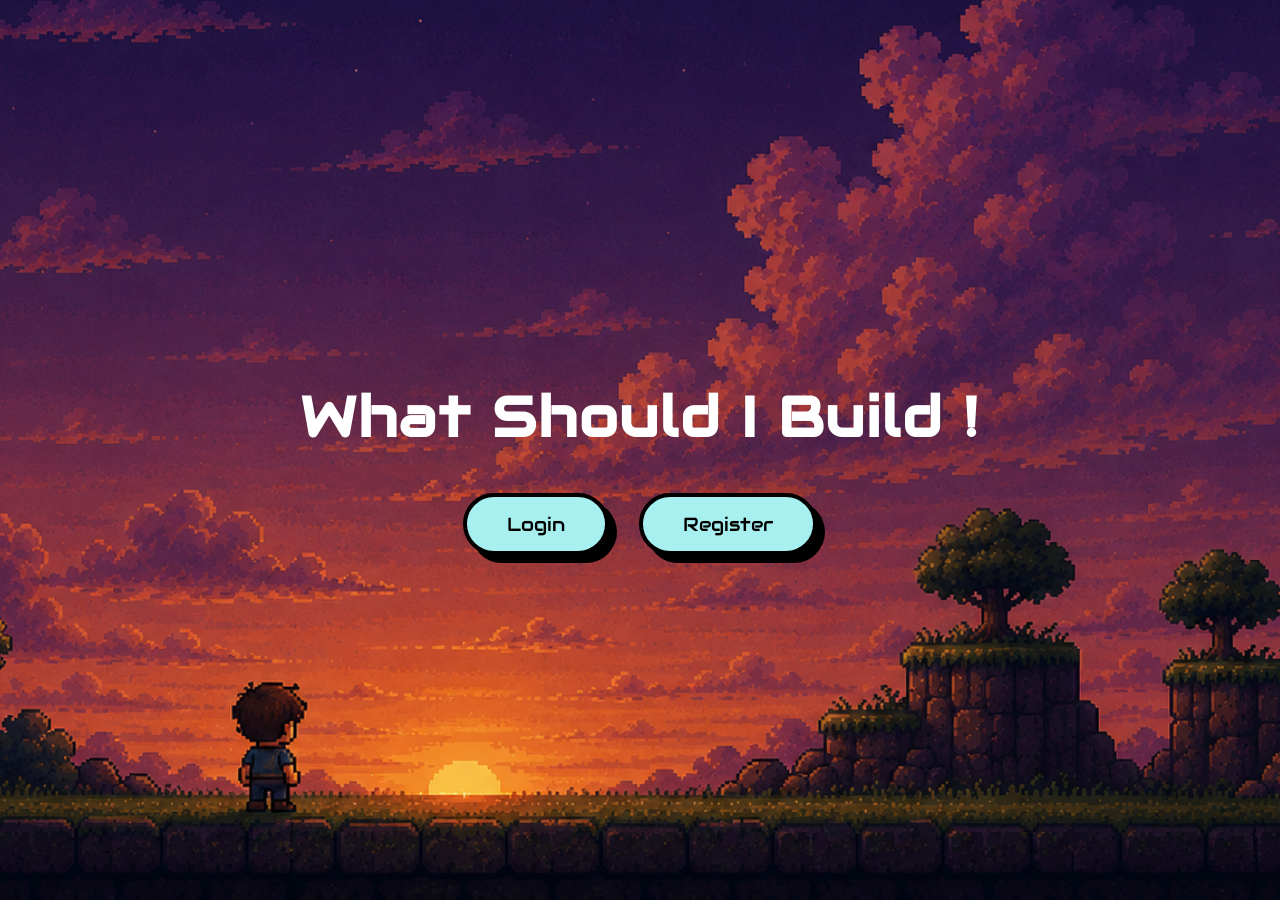
<file: web/homepage.html>
<!DOCTYPE html>
<html lang="en">
<head>
    <meta charset="UTF-8">
    <meta name="viewport" content="width=device-width, initial-scale=1.0">
    <title>landing page</title>
    <link rel="stylesheet" href="css/style.css">

    <!-- downloads futuristic font from google fonts -->
    <link href="https://fonts.googleapis.com/css2?family=Audiowide&display=swap"
          rel="stylesheet">
</head>
<body>
<div class="home-page">
<div class="central-container">
    <h1 class="title">What Should I Build !</h1>
    <div class="button">
        <a href="login.html" class="retro-btn">Login</a>
        <a href="register.html" class="retro-btn">Register</a>
    </div>

</div>
</div>
</body>
</html>
</file>
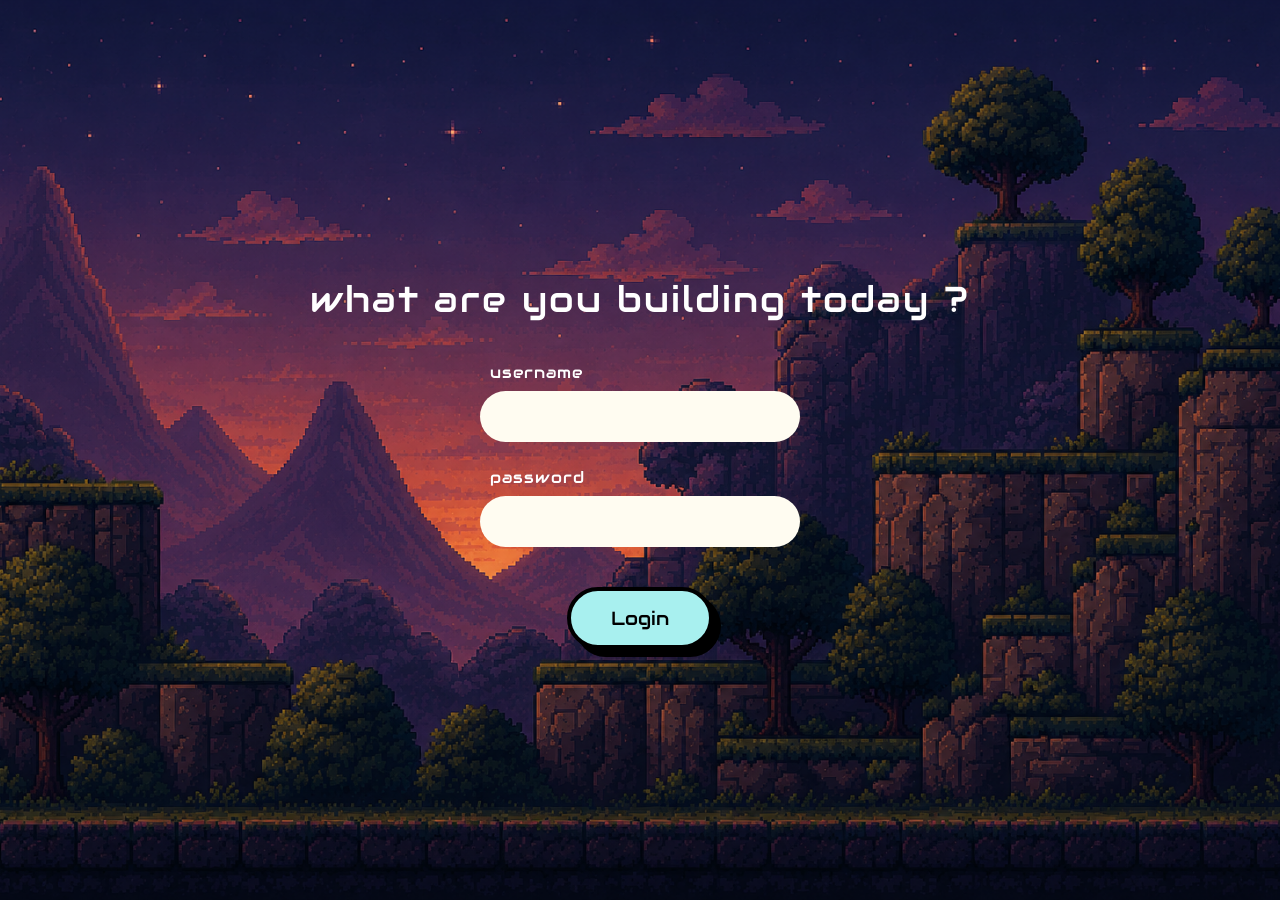
<file: web/login.html>
<!DOCTYPE html>
<html lang="en" xmlns="http://www.w3.org/1999/html">
<head>
    <meta charset="UTF-8">
    <meta name="viewport" content="width=device-width, initial-scale=1.0">
    <title>Login - IdeaQuest</title>
    <link rel="stylesheet" href="css/style.css">
    
    <!-- Using the same futuristic font -->
    <link href="https://fonts.googleapis.com/css2?family=Audiowide&display=swap" rel="stylesheet">
</head>
<body>
<div class="login-page">
    <div class="central-container">
        <h1 class="login-title">what are you building today ?</h1>
        
        <!-- We use a form so that it can send data to your Java backend later -->
        <form class="login-form" action="LoginServlet" method="POST">
            
            <div class="input-group">
                <label for="username">username</label>
                <input type="text" id="username" name="username" required>
            </div>
            
            <div class="input-group">
                <label for="password">password</label>
                <input type="password" id="password" name="password" required>
            </div>
            
            <!-- Using a button instead of an 'a' tag so it submits the form -->
            <button type="submit" class="retro-btn login-submit-btn">Login</button>
            
        </form>
    </div>
</div>
</body>
</html>
</file>
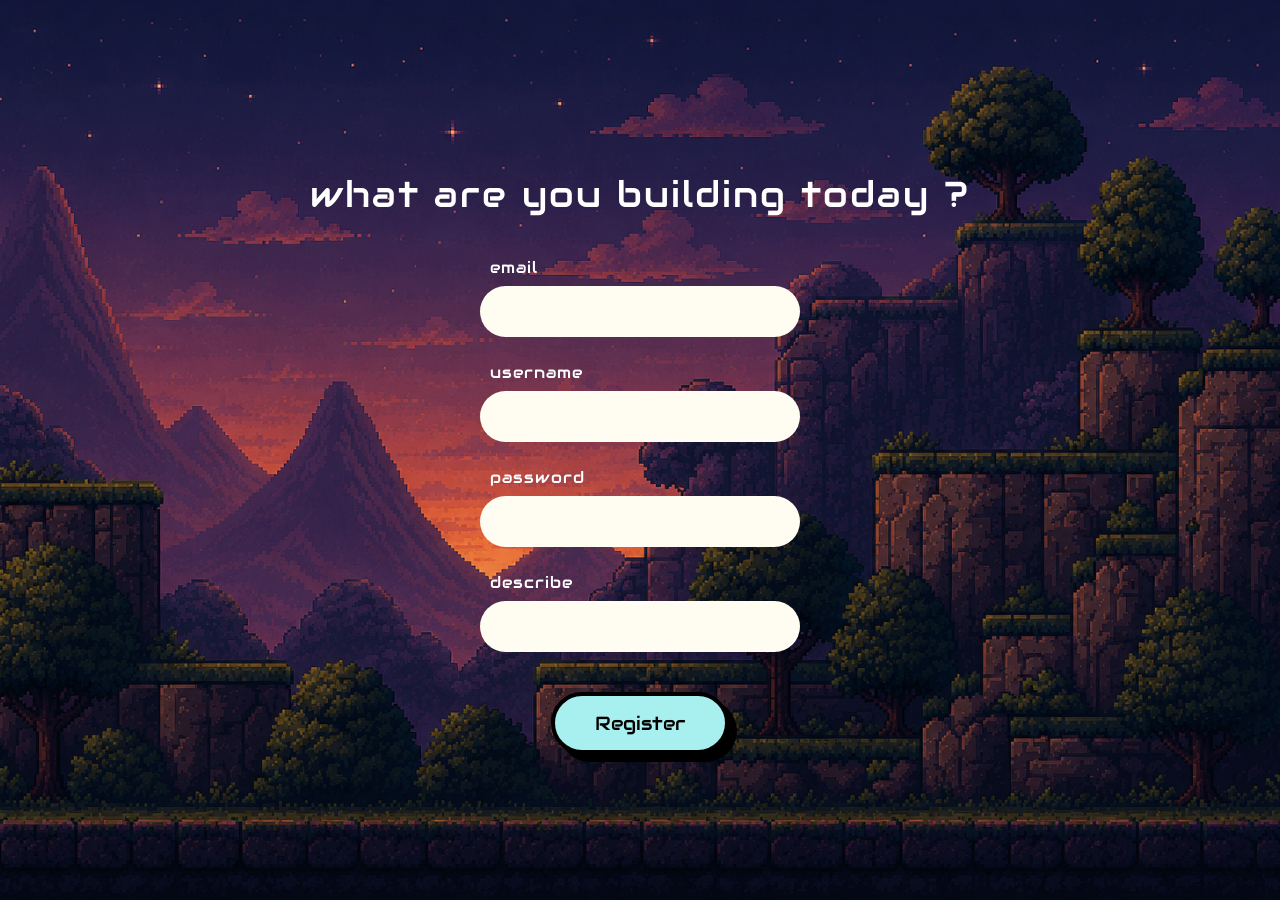
<file: web/register.html>
<!DOCTYPE html>
<html lang="en">
<head>
    <meta charset="UTF-8">
    <title>registration form</title>
    <meta name="viewport" content="width=device-width, initial-scale=1.0">
    <link rel="stylesheet" href="css/style.css">

    <link href="https://fonts.googleapis.com/css2?family=Audiowide&display=swap" rel="stylesheet">
</head>
<body>
<div class="register-page">
<div class="central-container">
    <h1 class="register-title">what are you building today ?</h1>

    <!-- We use a form so that it can send data to your Java backend later -->
    <form class="registration-form" action="RegisterServlet" method="POST">

        <div class="input-group">
            <label for="email">email</label>
            <input type="text" id="email" name="email" required>
        </div>

        <div class="input-group">
            <label for="username">username</label>
            <input type="text" id="username" name="username" required>
        </div>

        <div class="input-group">
            <label for="password">password</label>
            <input type="password" id="password" name="password" required>
        </div>

        <div class="input-group">
            <label for="describe">describe</label>
            <input type="text" id="describe" name="describe" required>
        </div>

         <!-- Submit button triggers the form action to save to database -->
         <button type="submit" class="retro-btn register-submit-btn">Register</button>
    </form>
</div>
</div>
</body>
</html>
</file>
<file: web/css/style.css>
body
{
margin:0;
padding:0;
min-height:100vh; /* min-height so body grows with content */

font-family: 'Audiowide', sans-serif;
}

.central-container
{
 text-align: center;
}

.home-page
{
/* Using a relative path for the background image */
background-image:url("../images/bgimage10.png");
background-size: cover;
background-position: center;
background-repeat: no-repeat;
min-height: 100vh; /* Fill full viewport height */
width: 100%;
display: flex;
justify-content: center;
align-items: center;
}

.title
{
color:white;
font-size:56px; /* Fixed typo from fon-size */
margin-bottom: 40px;
letter-spacing: 2px;
}

.button
{
display: flex;
justify-content: center;
gap: 30px;
}

.retro-btn {
    font-family: 'Audiowide', sans-serif;
    background-color: #a8f0ef; /* The light cyan/blue color from your image */
    color: #000;               /* Black text */
    font-size: 1.2rem;
    padding: 15px 40px;
    text-decoration: none;     /* Removes the underline from the <a> tag */

    /* The border and shape */
    border: 4px solid #000;    /* Thick black border */
    border-radius: 40px;       /* Pill shape */

    /* The 3D Pop Effect: A solid, unblurred black shadow pushed to the bottom right */
    box-shadow: 8px 8px 0px 0px #000;

    /* Smooth animation when hovered or clicked */
    transition: all 0.1s ease-in-out;
    display: inline-block;
}
/* What happens when the user hovers over the button */
.retro-btn:hover {
    background-color: #8be1e0; /* Slightly darker cyan on hover */
    /* Push the button down slightly and shrink the shadow */
    transform: translate(2px, 2px);
    box-shadow: 6px 6px 0px 0px #000;
}
/* What happens when the user actively clicks the button */
.retro-btn:active {
    /* Push the button all the way down, flattening the shadow */
    transform: translate(8px, 8px);
    box-shadow: 0px 0px 0px 0px #000;
}

/* ========================================= */
/* --- LOGIN PAGE STYLES ---                 */
/* ========================================= */
.login-page
{
background-image:url("../images/bgimage11.png");
background-size: cover;
background-position: center;
background-repeat: no-repeat;
min-height: 100vh; /* Fill full viewport height */
width: 100%;
display: flex;
justify-content: center;
align-items: center;
}
.login-title {
    color: white;
    font-size: 36px;
    margin-bottom: 40px;
    letter-spacing: 2px;
    font-weight: normal; /* To match the slightly thinner look in your image */
}

.login-form {
    display: flex;
    flex-direction: column;
    align-items: center;
    gap: 25px; /* Spacing between the form fields */
}

.input-group {
    display: flex;
    flex-direction: column;
    align-items: flex-start;
    width: 320px; /* Width of the input fields */
}

.input-group label {
    color: white;
    font-size: 16px;
    margin-bottom: 8px;
    margin-left: 10px; /* Aligns slightly inside to match the pill shape */
    letter-spacing: 1px;
}

.input-group input {
    width: 100%;
    padding: 15px 20px;
    background-color: #FFFCF1; /* The light grey color from your design */
    border: none;
    border-radius: 40px; /* Makes them pill-shaped */
    font-family: 'Audiowide', sans-serif;
    font-size: 16px;
    outline: none;
    box-sizing: border-box; /* Ensures padding doesn't mess up the width */
}

/* Adjustments for the login button specifically, if needed */
.login-submit-btn {
    margin-top: 15px;
    cursor: pointer;
}

/* --- Registration page style ---                 */

.register-page
{
background-image:url("../images/bgimage11.png");
background-size: cover;
background-position: center;
background-repeat: no-repeat;
min-height: 100vh; /* Stretches image to cover full page, including content overflow */
width: 100%;
display: flex;
justify-content: center;
align-items: center;
padding: 40px 0; /* Adds breathing room so content isn't clipped at edges */
box-sizing: border-box;
}
.registration-form {
    display: flex;
    flex-direction: column;
    align-items: center;
    gap: 25px; /* Spacing between the form fields */
}
.register-title {
    color: white;
    font-size: 36px;
    margin-bottom: 40px;
    letter-spacing: 2px;
    font-weight: normal; /* To match the slightly thinner look in your image */
}
.register-submit-btn {
    margin-top: 15px;
    cursor: pointer;
}

/* ========================================= */
/* --- DASHBOARD PAGE STYLES ---             */
/* ========================================= */

:root {
    --primary-color: #a370f0;
    --primary-hover: #b88df5;
    --text-main: #f0f0f0;
    --text-muted: #a0a0c0;
    --glass-bg: rgba(60, 40, 100, 0.4);
    --glass-border: rgba(255, 255, 255, 0.1);
    --glass-blur: blur(16px);
    --success-color: #4ade80;
}

.dashboard-page {
    margin: 0;
    padding: 0;
    box-sizing: border-box;
    font-family: 'Audiowide', sans-serif;
    color: var(--text-main);
    background-color: #1a0b2e; /* Fallback color */
    background-image: url('../images/bgimage8.png');
    background-size: cover;
    background-position: center;
    background-attachment: fixed;
    background-repeat: no-repeat;
    min-height: 100vh;
    font-size: 1.2rem;
}

.dashboard-page h1, 
.dashboard-page h2, 
.dashboard-page h3, 
.dashboard-page h4, 
.dashboard-page h5, 
.dashboard-page h6, 
.dashboard-page .logo-text, 
.dashboard-page .btn-primary {
    font-family: 'Audiowide', sans-serif;
    font-weight: 400;
}

/* Glassmorphism Utility */
.glass-panel {
    background: var(--glass-bg);
    backdrop-filter: var(--glass-blur);
    -webkit-backdrop-filter: var(--glass-blur);
    border: 1px solid var(--glass-border);
    border-radius: 20px;
    padding: 24px;
    box-shadow: 0 8px 32px 0 rgba(0, 0, 0, 0.3);
}

.dashboard-page .btn-primary {
    width: 100%;
    padding: 16px;
    background: var(--primary-color);
    color: #fff;
    border: none;
    border-radius: 12px;
    cursor: pointer;
    font-size: 1.1rem;
    transition: all 0.3s;
    display: inline-flex;
    justify-content: center;
    align-items: center;
    gap: 10px;
}

.dashboard-page .btn-primary:hover {
    background: var(--primary-hover);
    box-shadow: 0 0 15px var(--primary-color);
    transform: translateY(-2px);
}

/* --- DASHBOARD LAYOUT --- */
.dashboard-layout {
    display: grid;
    grid-template-columns: 220px 1fr 300px;
    gap: 30px;
    max-width: 1400px;
    margin: 0 auto;
    padding: 40px;
    min-height: 100vh;
}

/* --- LEFT SIDEBAR --- */
.sidebar-left {
    display: flex;
    flex-direction: column;
    gap: 50px;
}

.logo-area {
    position: relative;
    padding-left: 20px;
    color: #F8B976;
}

.logo-area .logo-text {
    font-size: 1.4rem;
    line-height: 1.4;
    text-shadow: 0 0 15px rgba(255, 255, 255, 0.8);
    margin: 0;
}

.side-nav {
    display: flex;
    flex-direction: column;
    gap: 20px;
    padding-left: 20px;
}

.nav-link {
    color: var(--text-main);
    text-decoration: none;
    font-family: 'Audiowide', sans-serif;
    font-size: 1.1rem;
    padding: 10px 0;
    transition: all 0.3s;
    opacity: 0.8;
}

.nav-link:hover, .nav-link.active {
    opacity: 1;
    color: #fff;
    text-shadow: 0 0 10px rgba(255,255,255,0.5);
    transform: translateX(5px);
}

/* --- CENTER CONTENT --- */
.main-content {
    display: flex;
    flex-direction: column;
    gap: 20px;
}

.main-header .greeting h1 {
    font-size: 2.5rem;
    color: #ffd700;
    text-shadow: 0 0 10px rgba(255, 215, 0, 0.4);
    margin-top: 0;
    margin-bottom: 5px;
}

.main-header .greeting p {
    color: var(--text-main);
    margin: 0;
}

.center-glass-panel {
    flex-grow: 1;
    display: flex;
    justify-content: center;
    align-items: center;
    min-height: 500px;
    text-align: center;
}

/* --- RIGHT SIDEBAR --- */
.sidebar-right {
    display: flex;
    flex-direction: column;
    gap: 20px;
}

.profile-badge {
    display: flex;
    align-items: center;
    gap: 15px;
    padding: 15px 24px;
}

.user-info .username {
    font-family: 'Audiowide', sans-serif;
    font-size: 1rem;
    color:#F8B976;
}

.widget {
    display: flex;
    flex-direction: column;
    gap: 15px;
}

.widget-title {
    font-size: 1.2rem;
    color: #fff;
    border-bottom: 1px solid rgba(255,255,255,0.1);
    padding-bottom: 10px;
    margin: 0;
}

.widget-subtitle {
    font-size: 1rem;
    color: var(--text-muted);
    margin: 0;
}

/* Mood Emojis */
.mood-emojis {
    display: flex;
    justify-content: space-between;
    padding: 10px 0;
}

.mood-btn {
    background: none;
    border: none;
    font-size: 1.8rem;
    cursor: pointer;
    transition: transform 0.2s, filter 0.2s;
    filter: grayscale(0.5);
}

.mood-btn:hover, .mood-btn.active {
    transform: scale(1.2);
    filter: grayscale(0);
}

/* Lists */
.achievement-list, .project-list {
    list-style: none;
    display: flex;
    flex-direction: column;
    gap: 15px;
    padding-left: 0;
    margin: 0;
}

.achievement-list li, .project-list li {
    background: rgba(0, 0, 0, 0.15);
    padding: 12px 16px;
    border-radius: 10px;
}

.item-text h4 {
    font-size: 1.1rem;
    margin: 0 0 4px 0;
}

.item-text p {
    font-size: 1rem;
    color: var(--text-muted);
    margin: 0;
}

.text-green {
    color: var(--success-color) !important;
}

/* --- RESPONSIVE --- */
@media (max-width: 1100px) {
    .dashboard-layout {
        grid-template-columns: 200px 1fr;
    }
    .sidebar-right {
        grid-column: 1 / -1;
        flex-direction: row;
        flex-wrap: wrap;
    }
    .sidebar-right .widget {
        flex: 1;
        min-width: 250px;
    }
}

@media (max-width: 768px) {
    .dashboard-layout {
        grid-template-columns: 1fr;
    }
    .sidebar-left {
        flex-direction: row;
        align-items: center;
        justify-content: space-between;
    }
    .side-nav {
        flex-direction: row;
        flex-wrap: wrap;
    }
}


/* ========================================= */
/* --- MODAL AND INTERACTIVITY OVERRIDES --- */
/* ========================================= */

/* Shift Generate Idea Up */
.dashboard-layout {
    padding-top: 20px;
}
.center-glass-panel {
    align-items: flex-start;
    padding-top: 60px;
    min-height: auto;
    padding-bottom: 60px;
}

/* --- MODAL OVERLAY --- */
.modal-overlay {
    display: none; /* Hidden by default, toggled via JS */
    position: fixed;
    top: 0;
    left: 0;
    width: 100%;
    height: 100%;
    background-color: rgba(0, 0, 0, 0.7);
    backdrop-filter: blur(8px);
    z-index: 1000;
    justify-content: center;
    align-items: center;
}

.modal-content {
    width: 90%;
    max-width: 500px;
    position: relative;
    padding: 40px;
    text-align: center;
    background: rgba(40, 20, 80, 0.8);
}

.close-modal {
    position: absolute;
    top: 15px;
    right: 25px;
    color: white;
    font-size: 32px;
    font-weight: bold;
    cursor: pointer;
    transition: color 0.2s;
}

.close-modal:hover {
    color: #ffd700;
}

/* Smooth pop-in animation */
.modal-content {
    animation: modalPop 0.3s ease-out forwards;
}

@keyframes modalPop {
    from {
        transform: scale(0.8);
        opacity: 0;
    }
    to {
        transform: scale(1);
        opacity: 1;
    }
}
</file>
